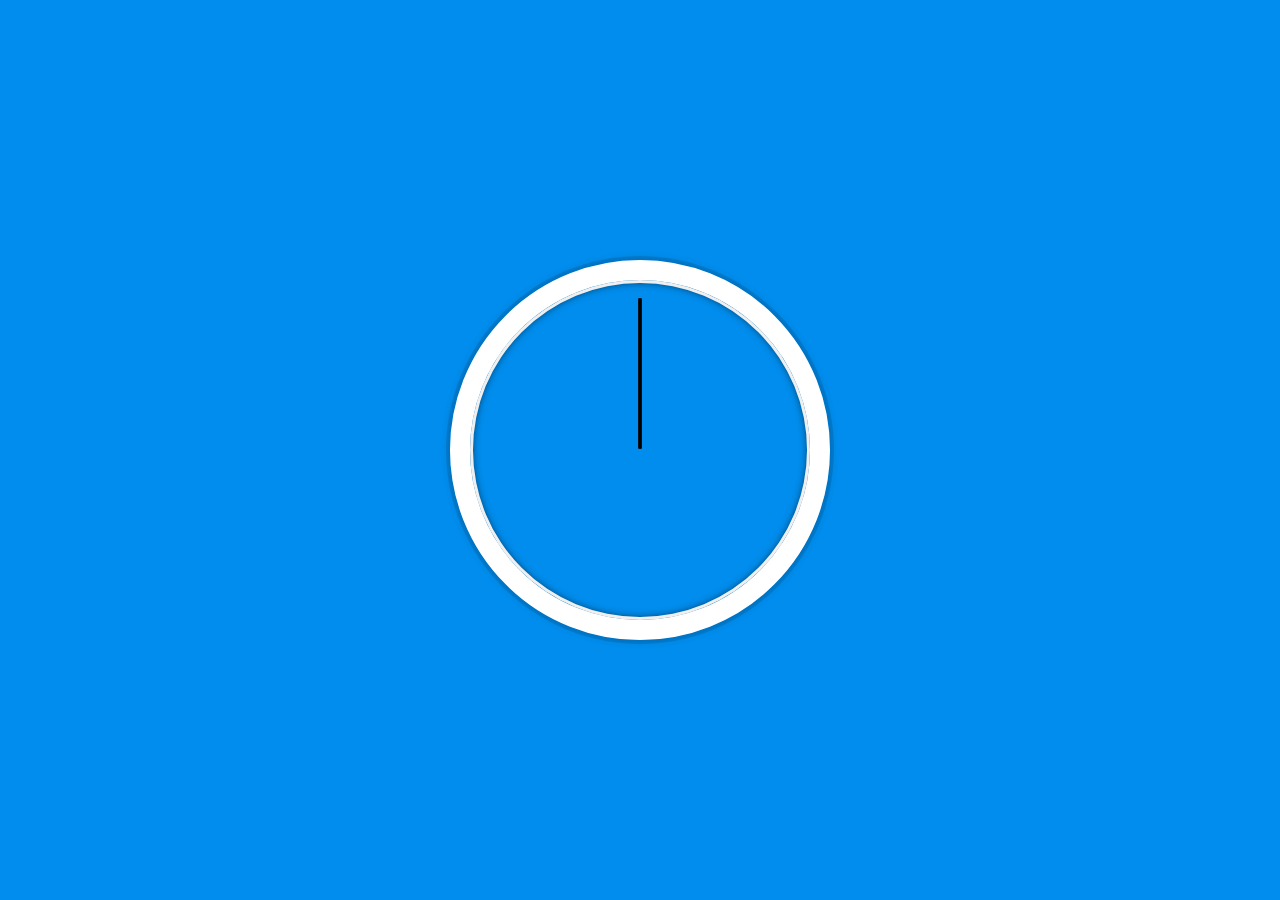
<file: 02 - JS and CSS Clock/index-START.html>
<!DOCTYPE html>
<html lang="en">
<head>
  <meta charset="UTF-8">
  <title>JS + CSS Clock</title>
</head>
<body>


    <div class="clock">
      <div class="clock-face">
        <div class="hand hour-hand"></div>
        <div class="hand min-hand"></div>
        <div class="hand second-hand"></div>
      </div>
    </div>


  <style>
    html {
      background: #018DED url(https://unsplash.it/1500/1000?image=881&blur=5);
      background-size: cover;
      font-family: 'helvetica neue';
      text-align: center;
      font-size: 10px;
    }

    body {
      margin: 0;
      font-size: 2rem;
      display: flex;
      flex: 1;
      min-height: 100vh;
      align-items: center;
      justify-content: center;
    }

    .clock {
      width: 30rem;
      height: 30rem;
      border: 20px solid white;
      border-radius: 50%;
      margin: 50px auto;
      position: relative;
      padding: 2rem;
      box-shadow:
        0 0 0 4px rgba(0,0,0,0.1),
        inset 0 0 0 3px #EFEFEF,
        inset 0 0 10px black,
        0 0 10px rgba(0,0,0,0.2);
    }

    .clock-face {
      position: relative;
      width: 100%;
      height: 100%;
      transform: translateY(-3px); /* account for the height of the clock hands */
    }

    .hand {
      width: 50%;
      height: 3px;
      background: black;
      position: absolute;
      top: 50%;
      transform-origin: 100%;
      transform: rotate(90deg);
      transition: all 0.05s;
      transition-timing-function: cubic-bezier(0.1, 2.7, 0.58, 1);

    }

  </style>

  <script>
    const secondHand = document.querySelector('.second-hand');
    const minuteHand = document.querySelector('.min-hand');
    const hourHand = document.querySelector('.hour-hand');

    function setDate() {
      const now = new Date();

      const seconds = now.getSeconds();
      const secondsDegrees = ((seconds / 60) * 360) + 90;
      secondHand.style.background = 'red';
      secondHand.style.transform = `rotate(${secondsDegrees}deg)`;

      const minutes = now.getMinutes();
      const minutesDegrees = ((minutes / 60) * 360) + 90;
      hourHand.style.height = '6px';
      minuteHand.style.transform = `rotate(${minutesDegrees}deg)`;

      const hours = now.getHours();
      const hoursDegrees = ((hours / 12) * 360) + 90;
      hourHand.style.height = '8px';
      hourHand.style.transform = `rotate(${hoursDegrees}deg)`;
    }
    setInterval(setDate, 1000);

  </script>
</body>
</html>
</file>
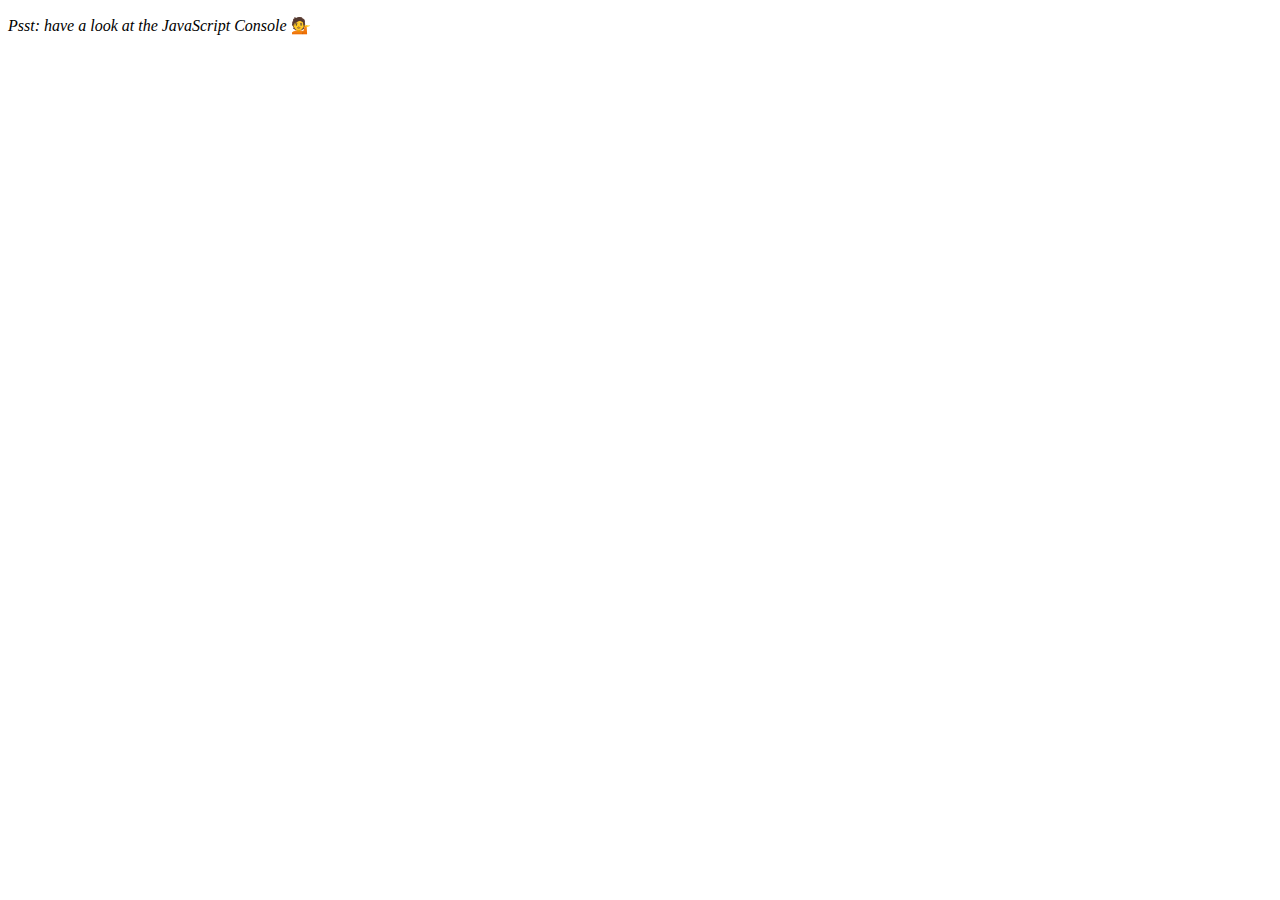
<file: 04 - Array Cardio Day 1/index-START.html>
<!DOCTYPE html>
<html lang="en">
<head>
  <meta charset="UTF-8">
  <title>Array Cardio 💪</title>
</head>
<body>
  <p><em>Psst: have a look at the JavaScript Console</em> 💁</p>
  <script>
    // Get your shorts on - this is an array workout!
    // ## Array Cardio Day 1

    // Some data we can work with

    const inventors = [
      { first: 'Albert', last: 'Einstein', year: 1879, passed: 1955 },
      { first: 'Isaac', last: 'Newton', year: 1643, passed: 1727 },
      { first: 'Galileo', last: 'Galilei', year: 1564, passed: 1642 },
      { first: 'Marie', last: 'Curie', year: 1867, passed: 1934 },
      { first: 'Johannes', last: 'Kepler', year: 1571, passed: 1630 },
      { first: 'Nicolaus', last: 'Copernicus', year: 1473, passed: 1543 },
      { first: 'Max', last: 'Planck', year: 1858, passed: 1947 },
      { first: 'Katherine', last: 'Blodgett', year: 1898, passed: 1979 },
      { first: 'Ada', last: 'Lovelace', year: 1815, passed: 1852 },
      { first: 'Sarah E.', last: 'Goode', year: 1855, passed: 1905 },
      { first: 'Lise', last: 'Meitner', year: 1878, passed: 1968 },
      { first: 'Hanna', last: 'Hammarström', year: 1829, passed: 1909 }
    ];

    const people = [
      'Bernhard, Sandra', 'Bethea, Erin', 'Becker, Carl', 'Bentsen, Lloyd', 'Beckett, Samuel', 'Blake, William', 'Berger, Ric', 'Beddoes, Mick', 'Beethoven, Ludwig',
      'Belloc, Hilaire', 'Begin, Menachem', 'Bellow, Saul', 'Benchley, Robert', 'Blair, Robert', 'Benenson, Peter', 'Benjamin, Walter', 'Berlin, Irving',
      'Benn, Tony', 'Benson, Leana', 'Bent, Silas', 'Berle, Milton', 'Berry, Halle', 'Biko, Steve', 'Beck, Glenn', 'Bergman, Ingmar', 'Black, Elk', 'Berio, Luciano',
      'Berne, Eric', 'Berra, Yogi', 'Berry, Wendell', 'Bevan, Aneurin', 'Ben-Gurion, David', 'Bevel, Ken', 'Biden, Joseph', 'Bennington, Chester', 'Bierce, Ambrose',
      'Billings, Josh', 'Birrell, Augustine', 'Blair, Tony', 'Beecher, Henry', 'Biondo, Frank'
    ];
    
    // Array.prototype.filter()
    // 1. Filter the list of inventors for those who were born in the 1500's
    const born1500s = inventors.filter(inventor => inventor.year >= 1500 && inventor.year <= 1599);
    console.table(born1500s);

    // Array.prototype.map()
    // 2. Give us an array of the inventors first and last names
    const brilliantInventors = inventors.map(inventor => `${inventor.first} ${inventor.last}`);
    console.log(brilliantInventors);

    // Array.prototype.sort()
    // 3. Sort the inventors by birthdate, oldest to youngest
    const sortedInventors = inventors.sort((a, b) => a.year > b.year ? 1 : -1);
    console.log(sortedInventors);

    // Array.prototype.reduce()
    // 4. How many years did all the inventors live all together?
    const yearSum = inventors.reduce((total, inventor) => {
      return total + (inventor.passed - inventor.year);
    }, 0);
    console.log(yearSum);

    // 5. Sort the inventors by years lived
    const ageSort = inventors.sort((a, b) => ((a.passed - a.year) > (b.passed - b.year)) ? -1 : 1);
    console.table(ageSort);

    // 6. create a list of Boulevards in Paris that contain 'de' anywhere in the name
    // https://en.wikipedia.org/wiki/Category:Boulevards_in_Paris
    const container = document.querySelector('.mw-category');
    const links = Array.from(container.querySelectorAll('a'));
    const de = links
                    .map(link => link.textContent)
                    .filter(street => street.includes('de'))

    // 7. sort Exercise
    // Sort the people alphabetically by last name
    const sortedPeople = people.sort((a, b) => a > b ? 1 : -1);
    console.log(sortedPeople);

    // 8. Reduce Exercise
    // Sum up the instances of each of these
    const data = ['car', 'car', 'truck', 'truck', 'bike', 'walk', 'car', 'van', 'bike', 'walk', 'car', 'van', 'car', 'truck' ];
    const newData = {};

    data.forEach(data => {
      if (!(data in newData)) {
        newData[data] = 1;
      }
      else {
        newData[data] += 1;
      }
    });
    console.log(newData);

  </script>
</body>
</html>
</file>
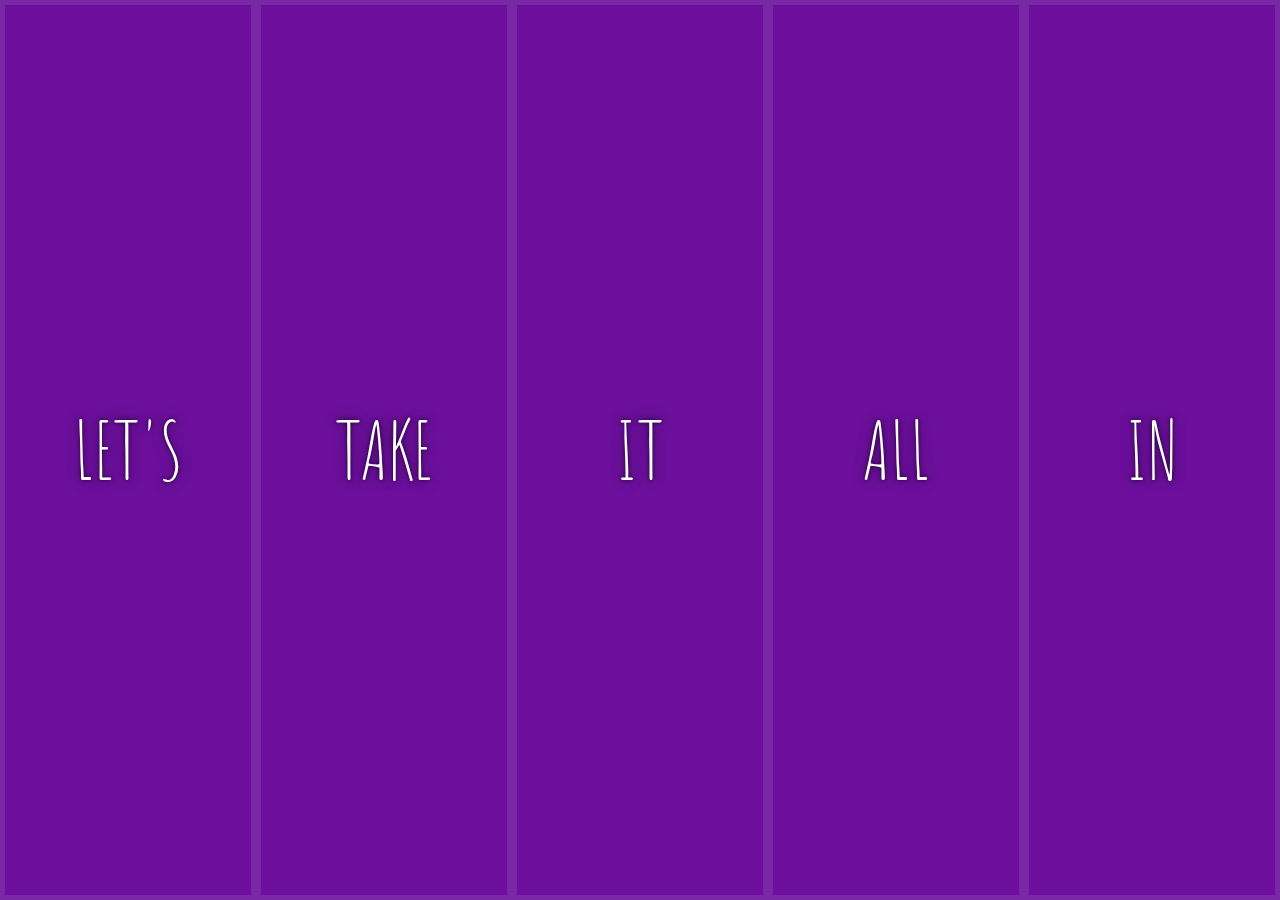
<file: 05 - Flex Panel Gallery/index-START.html>
<!DOCTYPE html>
<html lang="en">
<head>
  <meta charset="UTF-8">
  <title>Flex Panels 💪</title>
  <link href='https://fonts.googleapis.com/css?family=Amatic+SC' rel='stylesheet' type='text/css'>
</head>
<body>
  <style>
    html {
      box-sizing: border-box;
      background: #ffc600;
      font-family: 'helvetica neue';
      font-size: 20px;
      font-weight: 200;
    }
    
    body {
      margin: 0;
    }
    
    *, *:before, *:after {
      box-sizing: inherit;
    }

    .panels {
      min-height: 100vh;
      overflow: hidden;
      display: flex;
    }

    .panel {
      background: #6B0F9C;
      box-shadow: inset 0 0 0 5px rgba(255,255,255,0.1);
      color: white;
      text-align: center;
      align-items: center;
      /* Safari transitionend event.propertyName === flex */
      /* Chrome + FF transitionend event.propertyName === flex-grow */
      transition:
        font-size 0.7s cubic-bezier(0.61,-0.19, 0.7,-0.11),
        flex 0.7s cubic-bezier(0.61,-0.19, 0.7,-0.11),
        background 0.2s;
      font-size: 20px;
      background-size: cover;
      background-position: center;
      flex: 1;
      justify-content: center;
      align-items: center;
      display: flex;
      flex-direction: column;
    }

    .panel1 { background-image:url(https://source.unsplash.com/gYl-UtwNg_I/1500x1500); }
    .panel2 { background-image:url(https://source.unsplash.com/rFKUFzjPYiQ/1500x1500); }
    .panel3 { background-image:url(https://images.unsplash.com/photo-1465188162913-8fb5709d6d57?ixlib=rb-0.3.5&q=80&fm=jpg&crop=faces&cs=tinysrgb&w=1500&h=1500&fit=crop&s=967e8a713a4e395260793fc8c802901d); }
    .panel4 { background-image:url(https://source.unsplash.com/ITjiVXcwVng/1500x1500); }
    .panel5 { background-image:url(https://source.unsplash.com/3MNzGlQM7qs/1500x1500); }

    /* Flex Children */
    .panel > * {
      margin: 0;
      width: 100%;
      transition: transform 0.5s;
      flex: 1 0 auto;
      display: flex;
      justify-content: center;
      align-items: center;
    }

    .panel > *:first-child { transform: translateY(-100%); }
    .panel.open-active > *:first-child { transform: translateY(0); }
    .panel > *:last-child { transform: translateY(100%); }
    .panel.open-active > *:last-child { transform: translateY(0); }


    .panel p {
      text-transform: uppercase;
      font-family: 'Amatic SC', cursive;
      text-shadow: 0 0 4px rgba(0, 0, 0, 0.72), 0 0 14px rgba(0, 0, 0, 0.45);
      font-size: 2em;
    }
    
    .panel p:nth-child(2) {
      font-size: 4em;
    }

    .panel.open {
      flex: 5;
      font-size: 40px;
    }

  </style>


  <div class="panels">
    <div class="panel panel1">
      <p>Hey</p>
      <p>Let's</p>
      <p>Dance</p>
    </div>
    <div class="panel panel2">
      <p>Give</p>
      <p>Take</p>
      <p>Receive</p>
    </div>
    <div class="panel panel3">
      <p>Experience</p>
      <p>It</p>
      <p>Today</p>
    </div>
    <div class="panel panel4">
      <p>Give</p>
      <p>All</p>
      <p>You can</p>
    </div>
    <div class="panel panel5">
      <p>Life</p>
      <p>In</p>
      <p>Motion</p>
    </div>
  </div>

  <script>
    const panels = document.querySelectorAll('.panel');

    function toggleOpen() {
      this.classList.toggle('open');
    }

    function toggleActive(e) {
      console.log(e.propertyName);
      if (e.propertyName.includes('flex')) {
        this.classList.toggle('open-active')
      }
    }

    panels.forEach(panel => panel.addEventListener('click', toggleOpen))
    panels.forEach(panel => panel.addEventListener('transitionend', toggleActive))

  </script>



</body>
</html>
</file>
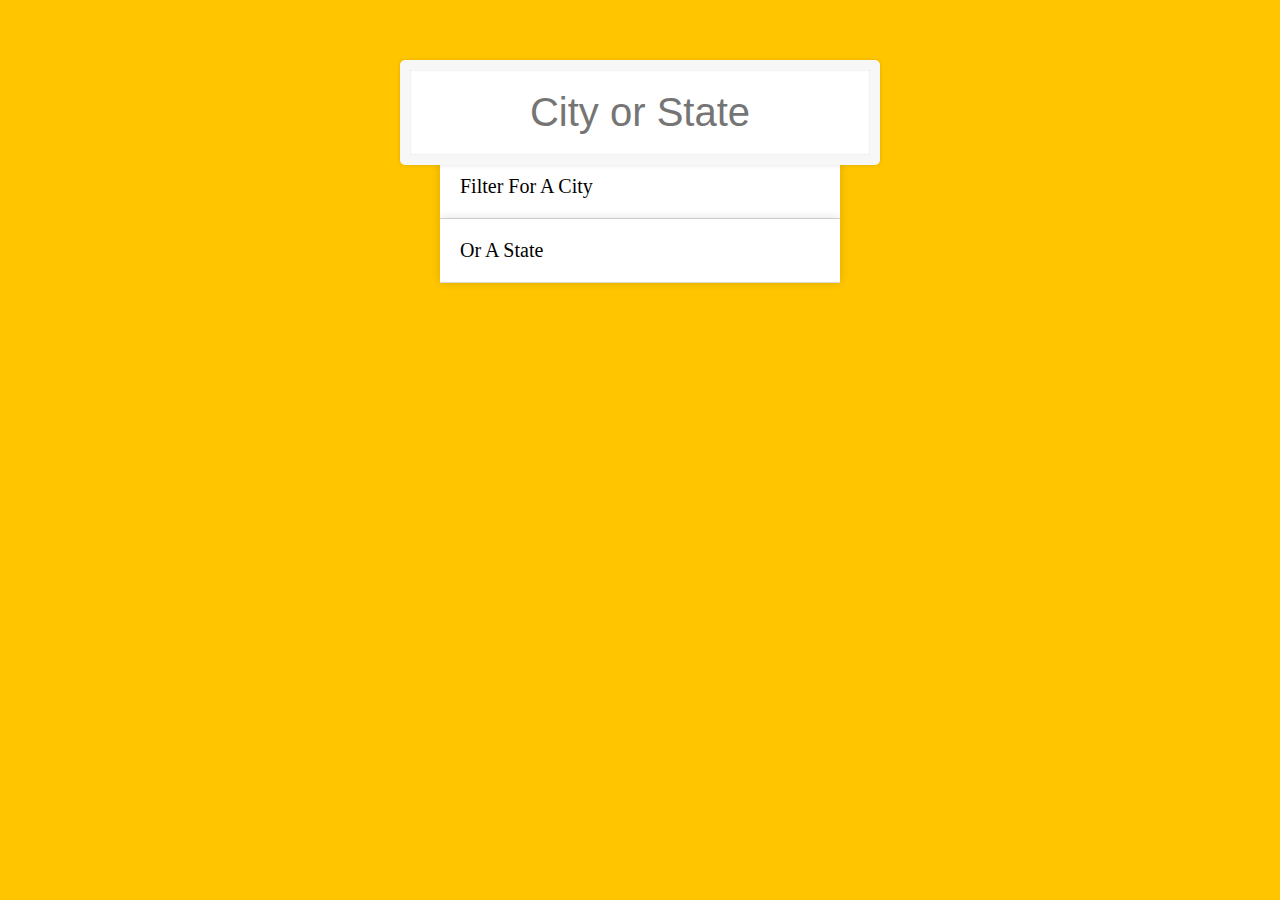
<file: 06 - Type Ahead/index-START.html>
<!DOCTYPE html>
<html lang="en">
<head>
  <meta charset="UTF-8">
  <title>Type Ahead 👀</title>
  <link rel="stylesheet" href="style.css">
</head>
<body>

  <form class="search-form">
    <input type="text" class="search" placeholder="City or State">
    <ul class="suggestions">
      <li>Filter for a city</li>
      <li>or a state</li>
    </ul>
  </form>
<script>
const endpoint = 'https://gist.githubusercontent.com/Miserlou/c5cd8364bf9b2420bb29/raw/2bf258763cdddd704f8ffd3ea9a3e81d25e2c6f6/cities.json';

const places = [];

fetch(endpoint)
              .then(blob => blob.json())
              .then(data => places.push(...data));

function findMatches(wordToMatch, places) {
  return places.filter(place => {
    const regex = new RegExp(wordToMatch, 'gi');
    return place.city.match(regex) || place.state.match(regex);
  })
}

function numberWithCommas(x) {
  return x.toString().replace(/\B(?=(\d{3})+(?!\d))/g, ',')
}

function displayMatches() {
  const matchArray = findMatches(this.value, places);
  const html = matchArray.map(place => {
    const regex = new RegExp(this.value, 'gi');
    const cityName = place.city.replace(regex, `<span class="hl">${this.value}</span>`);
    const stateName = place.state.replace(regex, `<span class="hl">${this.value}</span>`);
    return `
      <li>
        <span class="name">${cityName}, ${stateName}</span>
        <span class="population">${numberWithCommas(place.population)}</span>
      </li>
    `;
  }).join('');
  suggestions.innerHTML = html;
}

const searchInput = document.querySelector('.search');
const suggestions = document.querySelector('.suggestions');

searchInput.addEventListener('change', displayMatches);
searchInput.addEventListener('keyup', displayMatches);

</script>
</body>
</html>
</file>
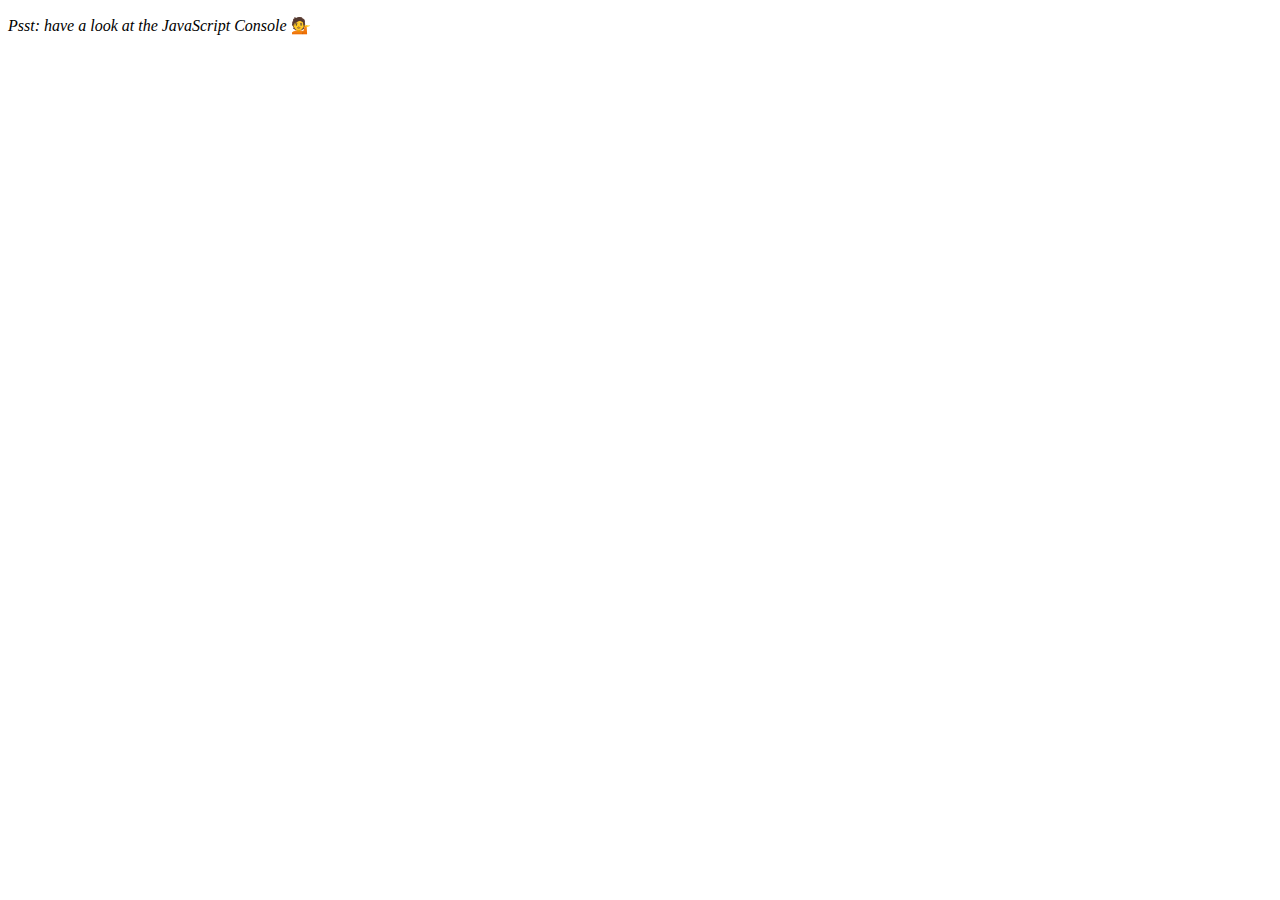
<file: 07 - Array Cardio Day 2/index-START.html>
<!DOCTYPE html>
<html lang="en">
<head>
  <meta charset="UTF-8">
  <title>Array Cardio 💪💪</title>
</head>
<body>
  <p><em>Psst: have a look at the JavaScript Console</em> 💁</p>
  <script>
    // ## Array Cardio Day 2

    const people = [
      { name: 'Wes', year: 1988 },
      { name: 'Kait', year: 1986 },
      { name: 'Irv', year: 1970 },
      { name: 'Lux', year: 2015 }
    ];

    const comments = [
      { text: 'Love this!', id: 523423 },
      { text: 'Super good', id: 823423 },
      { text: 'You are the best', id: 2039842 },
      { text: 'Ramen is my fav food ever', id: 123523 },
      { text: 'Nice Nice Nice!', id: 542328 }
    ];

    // Some and Every Checks
    // Array.prototype.some() // is at least one person 19 or older?
    const someNineteen = people.some(person => {
      const currentYear = (new Date()).getFullYear();
      return (currentYear - person.year) >= 19;
    });
    console.log(someNineteen);

    // Array.prototype.every() // is everyone 19 or older?
    const everyNineteen = people.every(person => {
      const currentYear = (new Date()).getFullYear();
      return (currentYear - person.year) >= 19;
    });
    console.log(everyNineteen);

    // Array.prototype.find()
    // Find is like filter, but instead returns just the one you are looking for
    // find the comment with the ID of 823423
    const specificId = comments.find(comment => {
      return comment.id == 823423;
    });
    console.log(specificId);

    // Array.prototype.findIndex()
    // Find the comment with this ID
    // delete the comment with the ID of 823423
    const deleteComment = comments.findIndex(comment => {
      return comment.id == 823423;
    });

    const newComments = [
      ...comments.slice(0, deleteComment),
      ...comments.slice(deleteComment + 1)
    ];
    
    console.log(comments);
    console.log(newComments);

  </script>
</body>
</html>
</file>
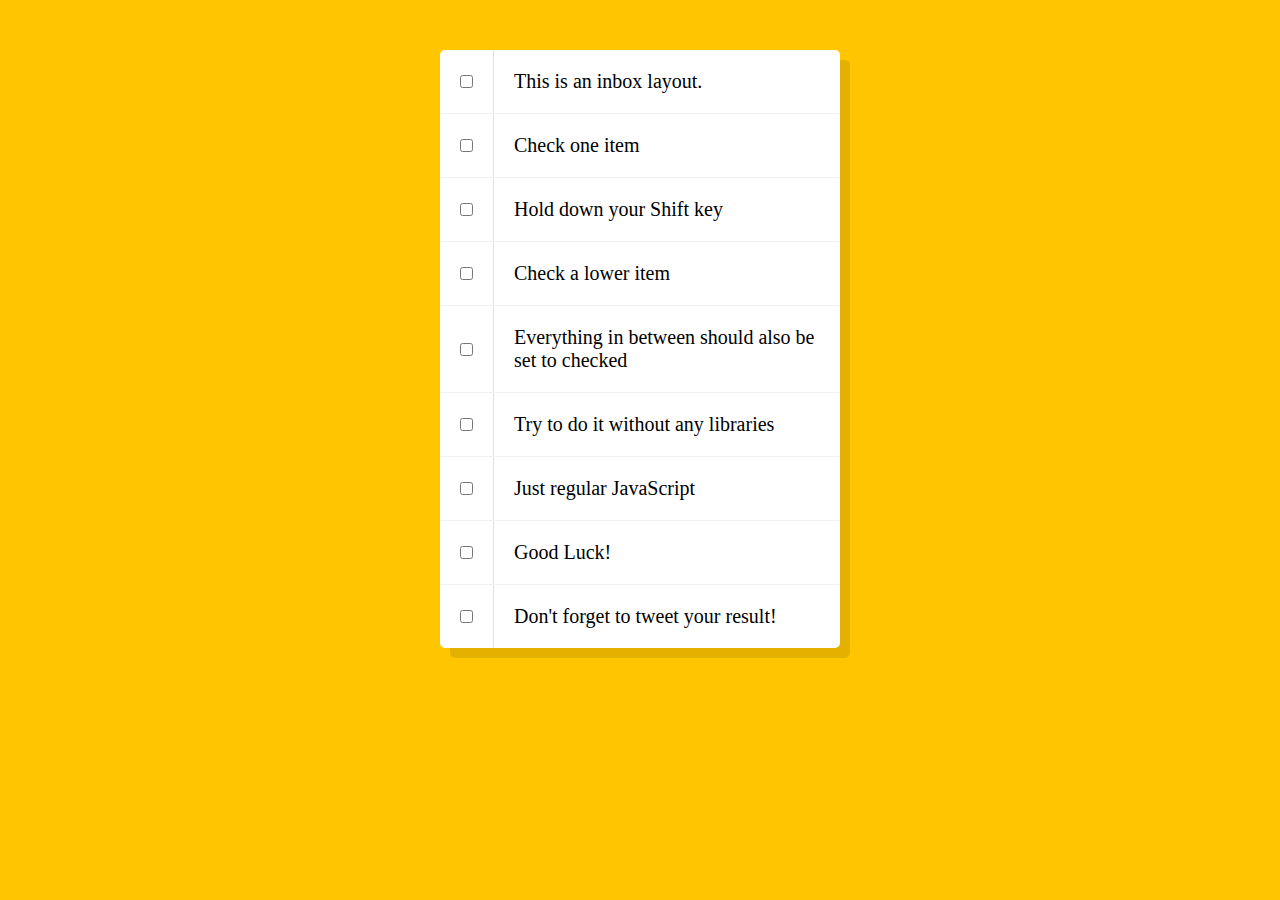
<file: 10 - Hold Shift and Check Checkboxes/index-START.html>
<!DOCTYPE html>
<html lang="en">
<head>
  <meta charset="UTF-8">
  <title>Hold Shift to Check Multiple Checkboxes</title>
</head>
<body>
  <style>

    html {
      font-family: sans-serif;
      background: #ffc600;
    }

    .inbox {
      max-width: 400px;
      margin: 50px auto;
      background: white;
      border-radius: 5px;
      box-shadow: 10px 10px 0 rgba(0,0,0,0.1);
    }

    .item {
      display: flex;
      align-items: center;
      border-bottom: 1px solid #F1F1F1;
    }

    .item:last-child {
      border-bottom: 0;
    }

    input:checked + p {
      background: #F9F9F9;
      text-decoration: line-through;
    }

    input[type="checkbox"] {
      margin: 20px;
    }

    p {
      margin: 0;
      padding: 20px;
      transition: background 0.2s;
      flex: 1;
      font-family:'helvetica neue';
      font-size: 20px;
      font-weight: 200;
      border-left: 1px solid #D1E2FF;
    }
  </style>
   <!--
   The following is a common layout you would see in an email client.

   When a user clicks a checkbox, holds Shift, and then clicks another checkbox a few rows down, all the checkboxes inbetween those two checkboxes should be checked.

  -->
  <div class="inbox">
    <div class="item">
      <input type="checkbox">
      <p>This is an inbox layout.</p>
    </div>
    <div class="item">
      <input type="checkbox">
      <p>Check one item</p>
    </div>
    <div class="item">
      <input type="checkbox">
      <p>Hold down your Shift key</p>
    </div>
    <div class="item">
      <input type="checkbox">
      <p>Check a lower item</p>
    </div>
    <div class="item">
      <input type="checkbox">
      <p>Everything in between should also be set to checked</p>
    </div>
    <div class="item">
      <input type="checkbox">
      <p>Try to do it without any libraries</p>
    </div>
    <div class="item">
      <input type="checkbox">
      <p>Just regular JavaScript</p>
    </div>
    <div class="item">
      <input type="checkbox">
      <p>Good Luck!</p>
    </div>
    <div class="item">
      <input type="checkbox">
      <p>Don't forget to tweet your result!</p>
    </div>
  </div>

<script>
  const checkBoxes = document.querySelectorAll('.inbox input[type="checkbox"]');
  console.log(checkBoxes);

  let lastChecked;

  function handleCheck(e) {
    let inBetween = false;
    if(e.shiftKey && this.checked) {
      checkBoxes.forEach(checkbox => {
        console.log(lastChecked);
        if (checkbox === this || checkbox === lastChecked) {
          inBetween = !inBetween;
        }
        if (inBetween) {
          checkbox.checked = true;
        }
      });
    }
    lastChecked = this;
  }

  checkBoxes.forEach(checkbox => checkbox.addEventListener('click', handleCheck));
</script>
</body>
</html>
</file>
<file: 06 - Type Ahead/style.css>
html {
  box-sizing: border-box;
  background: #ffc600;
  font-family: 'helvetica neue';
  font-size: 20px;
  font-weight: 200;
}

*, *:before, *:after {
  box-sizing: inherit;
}

input {
  width: 100%;
  padding: 20px;
}

.search-form {
  max-width: 400px;
  margin: 50px auto;
}

input.search {
  margin: 0;
  text-align: center;
  outline: 0;
  border: 10px solid #F7F7F7;
  width: 120%;
  left: -10%;
  position: relative;
  top: 10px;
  z-index: 2;
  border-radius: 5px;
  font-size: 40px;
  box-shadow: 0 0 5px rgba(0, 0, 0, 0.12), inset 0 0 2px rgba(0, 0, 0, 0.19);
}

.suggestions {
  margin: 0;
  padding: 0;
  position: relative;
  /*perspective: 20px;*/
}

.suggestions li {
  background: white;
  list-style: none;
  border-bottom: 1px solid #D8D8D8;
  box-shadow: 0 0 10px rgba(0, 0, 0, 0.14);
  margin: 0;
  padding: 20px;
  transition: background 0.2s;
  display: flex;
  justify-content: space-between;
  text-transform: capitalize;
}

span.population {
  font-size: 15px;
}

.hl {
  background: #ffc600;
}
</file>
